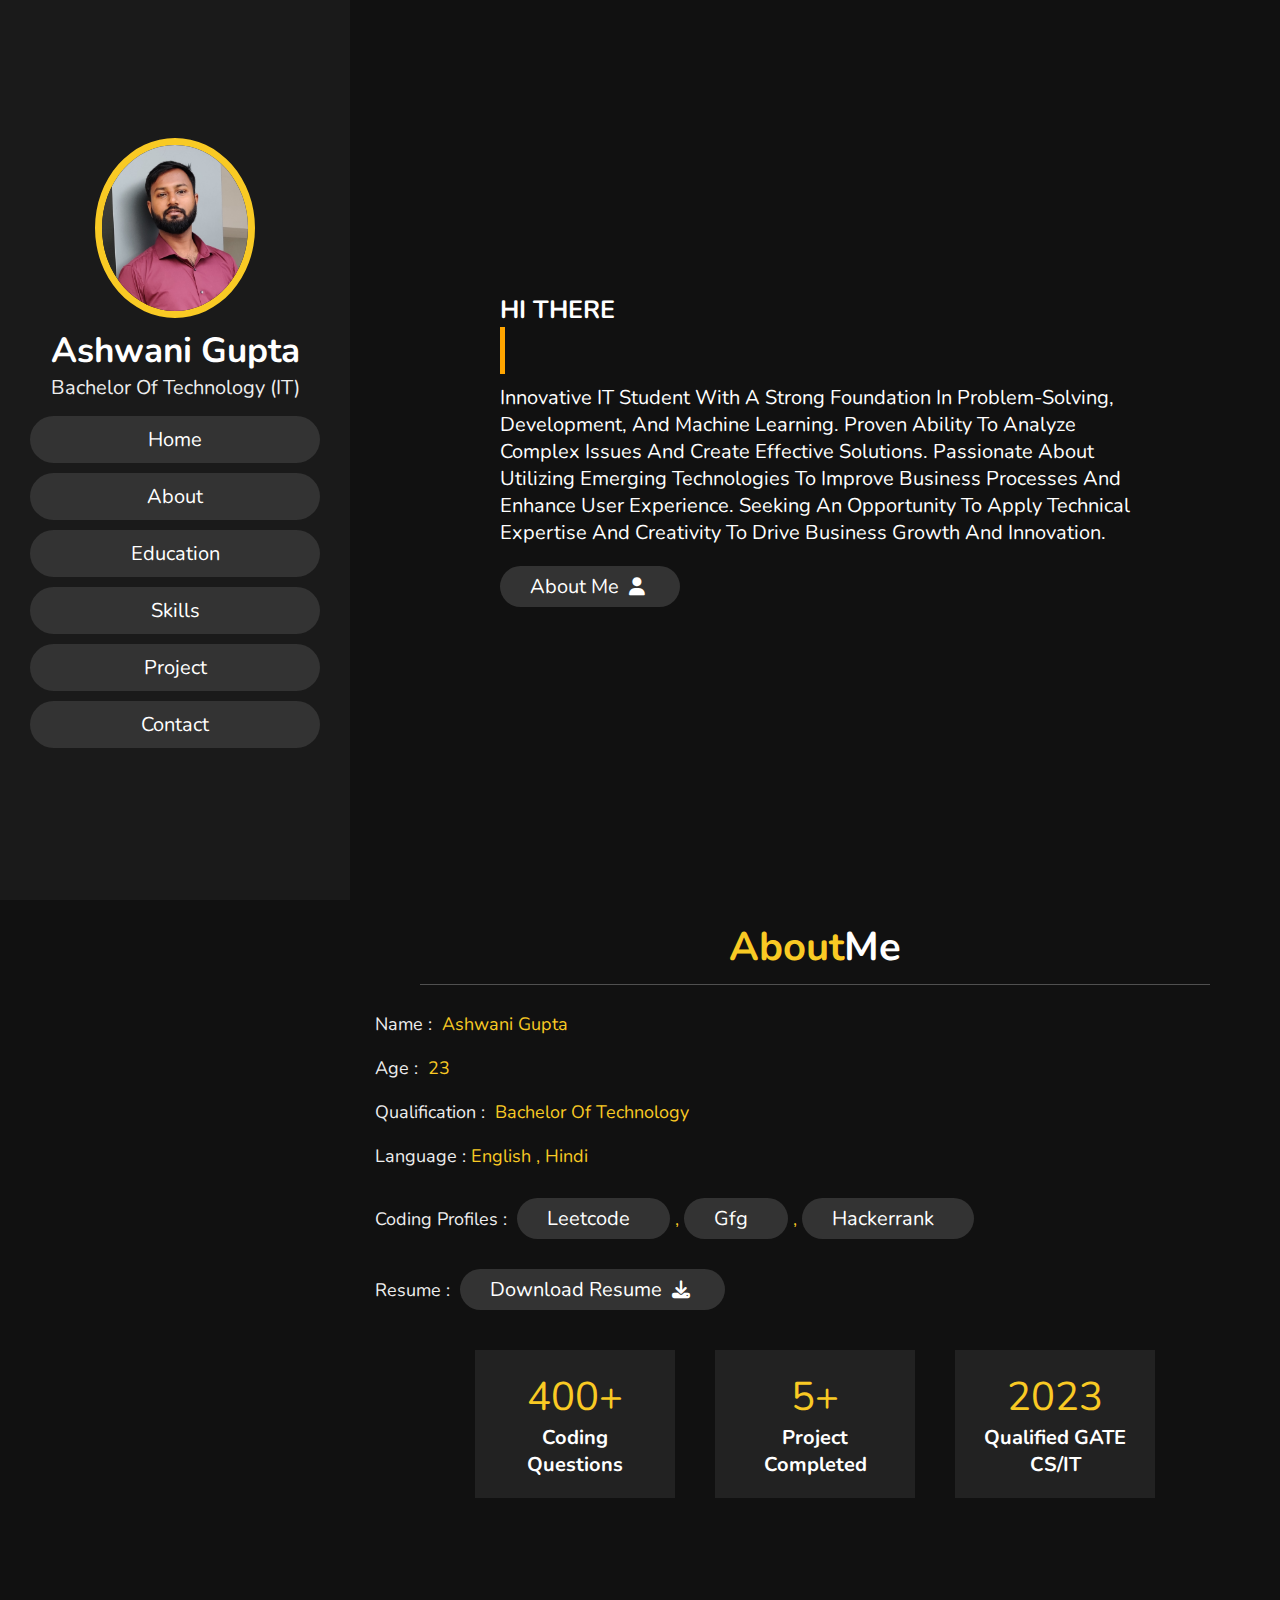
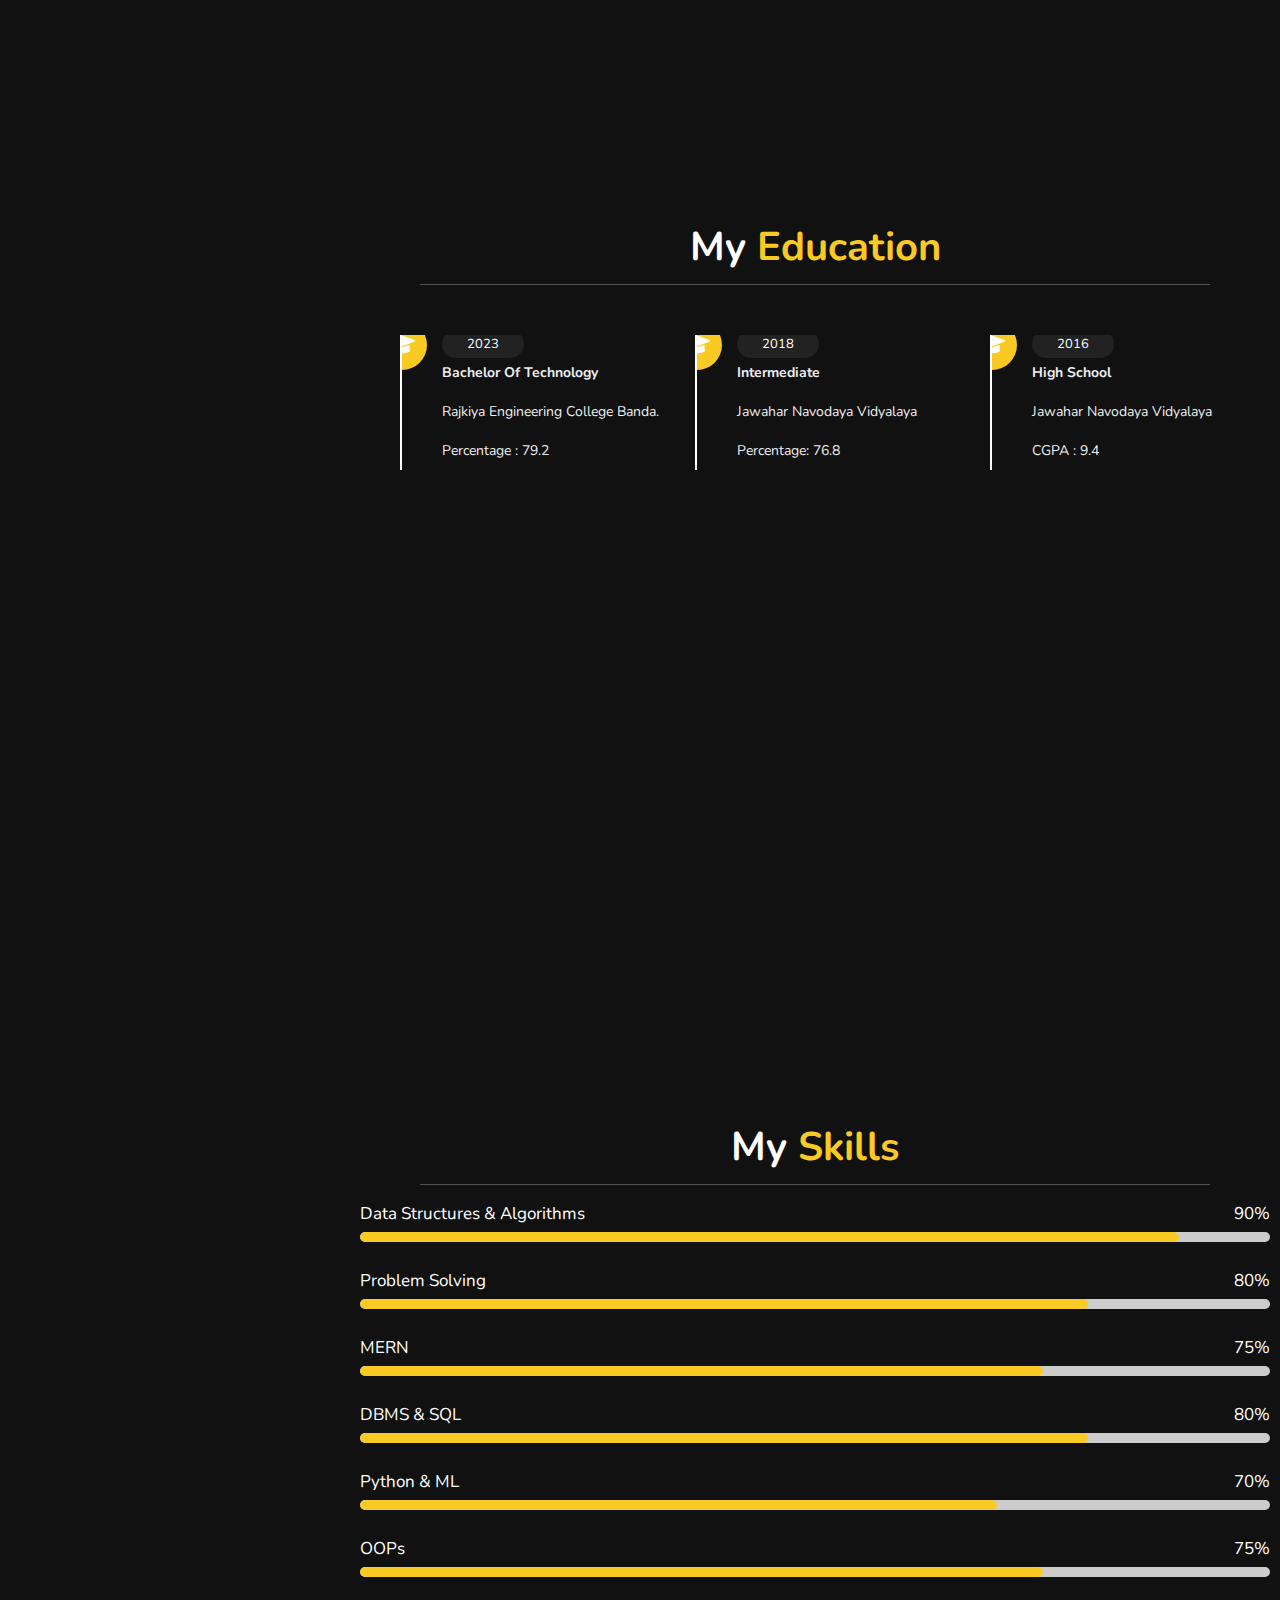
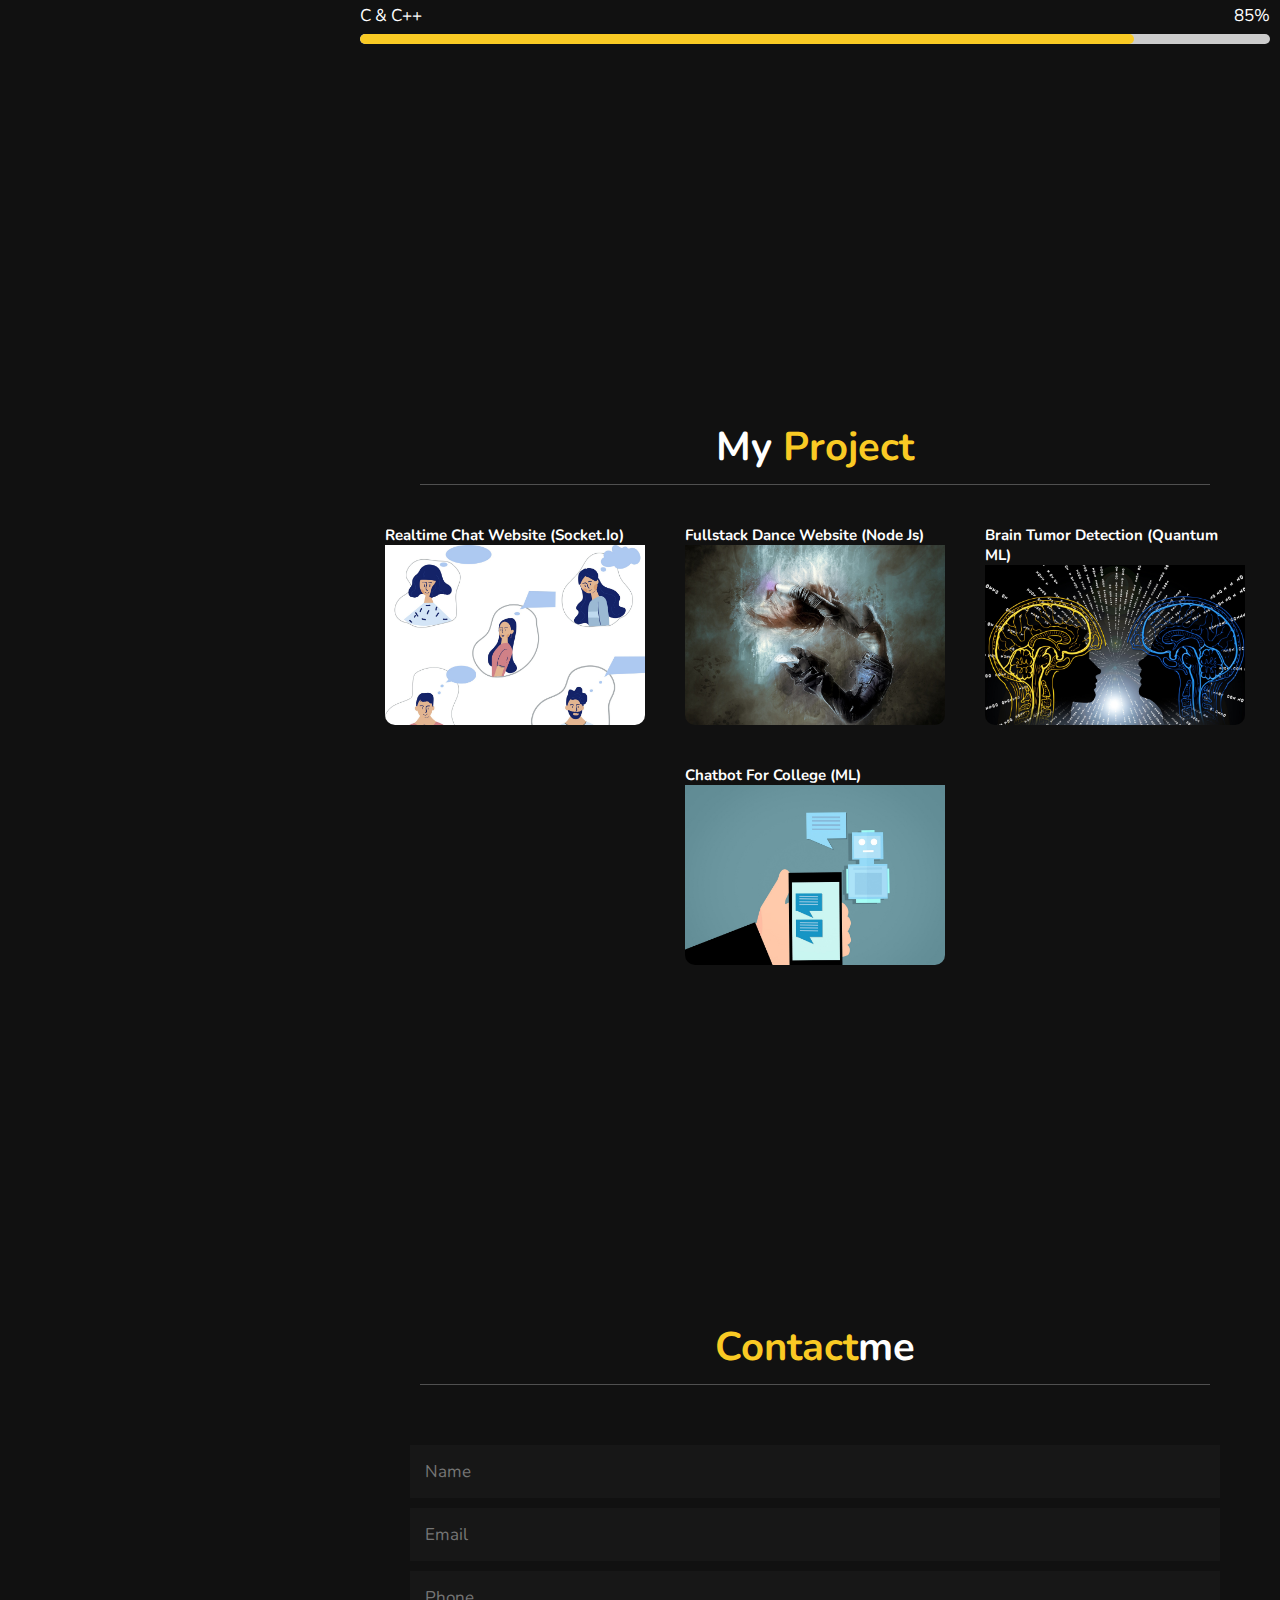
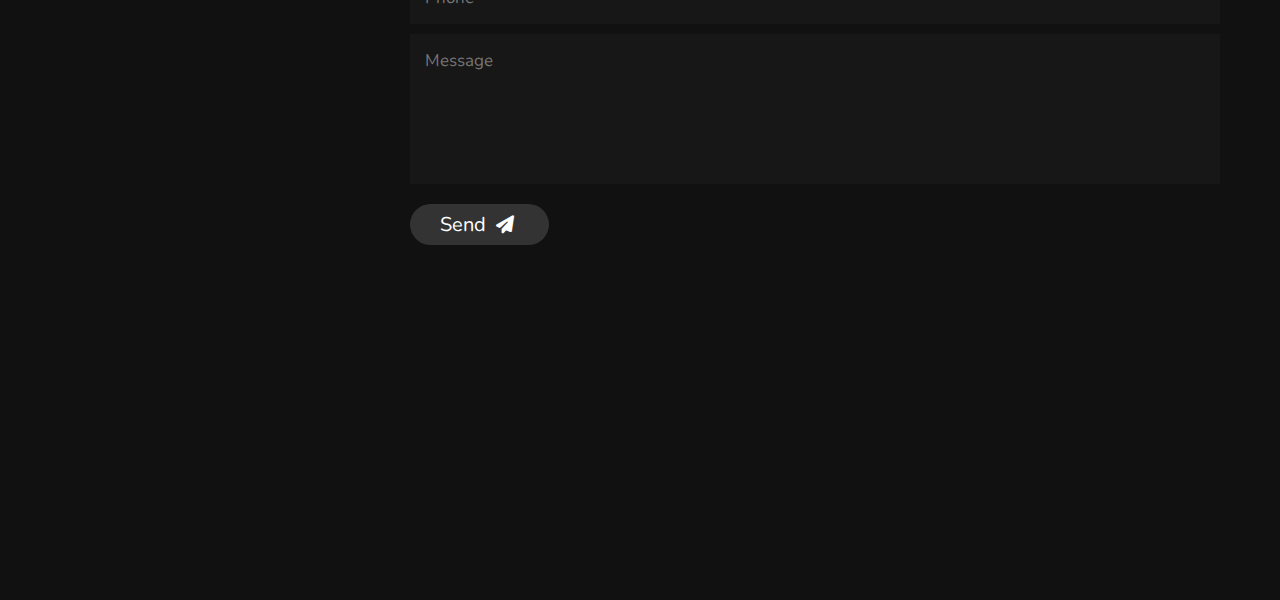
<file: index.html>
<!DOCTYPE html>
<html lang="en">

<head>
    <meta charset="UTF-8">
    <meta http-equiv="X-UA-Compatible" content="IE=edge">
    <meta name="viewport" content="width=device-width, initial-scale=1.0">
    <title>Portfolio</title>
    <!-- font awesome cdn link -->
    <link rel="stylesheet" href="https://cdnjs.cloudflare.com/ajax/libs/font-awesome/6.2.1/css/all.min.css">

    <link rel="stylesheet" href="css/style.css">

</head>

<body>

    <header>
        <div class="user">
            <img src="images/A.jpg" alt="">
            <h3 class="name ">Ashwani Gupta</h3>
            <p class="post">Bachelor of Technology (IT)</p>
        </div>

        <nav class="navbar">
            <ul>

                <li><a href="#home">home</a></li>
                <li><a href="#about">about</a></li>
                <li><a href="#education">education</a></li>
                <li><a href="#skills">skills</a></li>
                <li><a href="#portfolio">project</a></li>
                <li><a href="#contact">contact</a></li>
            </ul>
        </nav>

    </header>
    <div id="menu">
        <!-- <i class="bi bi-menu-button-fill"></i> -->
        <i class="fas fa-bars"></i>

    </div>
    <!-- home section start -->
    <section class="home" id="home">
        <h3>HI THERE</h3>
        <h1 class="typed-out">I'M <span>Ashwani Gupta</span></h1>
        <p>Innovative IT Student with a Strong Foundation in Problem-Solving, Development, and Machine Learning. Proven
            Ability to Analyze Complex Issues and Create Effective Solutions. Passionate About Utilizing Emerging
            Technologies to Improve Business Processes and Enhance User Experience. Seeking an Opportunity to Apply
            Technical Expertise and Creativity to Drive Business Growth and Innovation.</p>

        <a href="#about"><button class="btn">about me <i class="fa fa-user"></i></i></button></button></a>
    </section>
    <!-- home secton ends -->

    <!-- about section start -->

    <section class="about" id="about">
        <h1 class="heading"><span>about</span>Me</h1>
        <div class="row">
            <div class="info">
                <h3> <span>name :</span> Ashwani Gupta</h3>
                <h3> <span>Age :</span> 23</h3>
                <h3> <span>Qualification :</span> Bachelor of Technology</h3>
                <h3> <span>Language :</span>English , Hindi</h3>
                <h3> <span>Coding Profiles :</span> <a href="https://leetcode.com/Ashwani_333/"><button
                            class="btn">Leetcode <i class=" "></i></button></a>
                    , <a href="https://auth.geeksforgeeks.org/user/ashwanigupta9/practice"><button class="btn">gfg <i
                                class=" "></i></button></a> , <a href="https://www.hackerrank.com/ashwanigpt13"><button
                            class="btn">Hackerrank <i class=" "></i></button></a> </h3>


                <h3> <span>Resume :</span> <a
                        href="https://drive.google.com/file/d/13-2pvzvypBoZcTOuKz0zW8qbrzfCTkbH/view?usp=drivesdk"><button
                            class="btn">download resume <i class="fa fa-download"></i></button></a>
                </h3>
            </div>

            <div class="counter">
                <div class="box">
                    <span>400+</span>
                    <h3>Coding Questions</h3>
                </div>
                <div class="box">
                    <span>5+</span>
                    <h3>Project Completed</h3>
                </div>
                <div class="box">
                    <span>2023</span>
                    <h3>Qualified GATE CS/IT</h3>
                </div>
            </div>
        </div>
    </section>
    <!-- about section ends -->

    <!-- education section starts -->
    <section class="education" id="education">
        <h1 class="heading">my <span>education</span></h1>

        <div class="box-container">
            <div class="box">
                <i class="fa fa-graduation-cap"></i>
                <span>2023</span>
                <h3>Bachelor of Technology</h3>
                <p> Rajkiya Engineering College Banda.</p>
                <p>Percentage : 79.2</p>
            </div>
            <div class="box">
                <i class="fa fa-graduation-cap"></i>
                <span>2018</span>
                <h3>Intermediate</h3>
                <p>Jawahar Navodaya Vidyalaya</p>
                <p>Percentage: 76.8</p>
            </div>
            <div class="box">
                <i class="fa fa-graduation-cap"></i>
                <span>2016</span>
                <h3>High School</h3>
                <p>Jawahar Navodaya Vidyalaya</p>
                <p>CGPA : 9.4</p>
            </div>
        </div>

    </section>
    <!-- education section ends -->

    <!-- skills section starts  -->
    <section class="skills" id="skills">
        <h1 class="heading">my <span>Skills</span></h1>


        <div class="row-2">

            <div class="skills">
                <div class="progress">
                    <h3> Data Structures & Algorithms <span> 90% </span> </h3>
                    <div class="bar"> <span></span> </div>
                </div>
                <div class="progress">
                    <h3> Problem Solving <span> 80% </span> </h3>
                    <div class="bar"> <span></span> </div>
                </div>

                <div class="progress">
                    <h3> MERN <span> 75% </span> </h3>
                    <div class="bar"> <span></span> </div>
                </div>

                <div class="progress">
                    <h3> DBMS & SQL <span> 80% </span> </h3>
                    <div class="bar"> <span></span> </div>
                </div>

                <div class="progress">
                    <h3>Python & ML <span> 70% </span> </h3>
                    <div class="bar"> <span></span> </div>
                </div>

                <div class="progress">
                    <h3> OOPs <span> 75% </span> </h3>
                    <div class="bar"> <span></span> </div>
                </div>

                <div class="progress">
                    <h3> C & C++ <span> 85% </span> </h3>
                    <div class="bar"> <span></span> </div>
                </div>

            </div>

    </section>
    <!-- skills section ends  -->
    <!-- portfolio sectiont starts -->
    <section class="portfolio" id="portfolio">
        <h1 class="heading">my <span>Project</span></h1>
        <div class="box-container">

            <div class="box">
                <h2>Realtime chat Website (socket.io)</h2>
                <a href="chatting.html"><img src="images/chatting.jpg" alt=""></a>
                <div class="content">
                    <a href="chatting.html">
                        <div class="text">More -></div>
                    </a>
                </div>
            </div>

            <div class="box">
                <h2>Fullstack Dance Website (Node js)</h2>
                <a href="dance.html"><img src="images/dance.jpg" alt=""></a>
                <div class="content">
                    <a href="dance.html">
                        <div class="text">More -></div>
                    </a>
                </div>

            </div>

            <div class="box">
                <h2>Brain Tumor Detection (Quantum ML) </h2>
                <a href="quantum.html"><img src="images/quantum.jpg" alt=""></a>
                <div class="content">
                    <a href="quantum.html">
                        <div class="text">More -></div>
                    </a>
                </div>
            </div>

            <div class="box">
                <h2>Chatbot for College (ML)</h2>
                <a href="chatbot.html"><img src="images/chatbot.jpg" alt=""></a>
                <div class="content">
                    <a href="chatbot.html">
                        <div class="text">More -></div>
                    </a>
                </div>
            </div>
        </div>
    </section>
    <!-- portfolio sectiont ends -->

    <!-- contact section starts  -->

    <section class="contact" id="contact">
        <h1 class="heading"><span>Contact</span>me</h1>
        <div class="row">
            <div class="content">
                <h3 class="title">Contact Info</h3>
                <div class="info">
                    <h3><i class="fa fa-envolope"></i>ashwanigpt13@gmail.com</h3>
                    <h3><i class="fa fa-phone"></i>+919580216020</h3>
                    <h3><i class="fa fa-phone"></i>+917309865650</h3>
                    <h3><i class="fa fa-map-marker-alt"></i>banda, india - 210201.</h3>
                </div>
            </div>
            <form action="mailto:ashwanigpt1305@gmail.com" method="post" enctype="text/plain">
                <input type="text" placeholder="name" class="box">
                <input type="email" placeholder="email" class="box">
                <input type="phone" placeholder="phone" class="box">
                <textarea name="" id="" cols="30" rows="10" class="box message" placeholder="message"></textarea>
                <button type="submit" class="btn">send <i class="fa fa-paper-plane"></i></button>
            </form>
        </div>
    </section>
    <!-- contact section ends  -->
    <!-- scroll top button  -->
    <a href="#home" class="top">
        <img src="images/scroll-top-img.jpg" alt="scroll top">
    </a>
    <script src="https://cdnjs.cloudflare.com/ajax/libs/jquery/3.6.3/jquery.min.js"></script>
    <script src="js/script.js"></script>
</body>

</html>
</file>
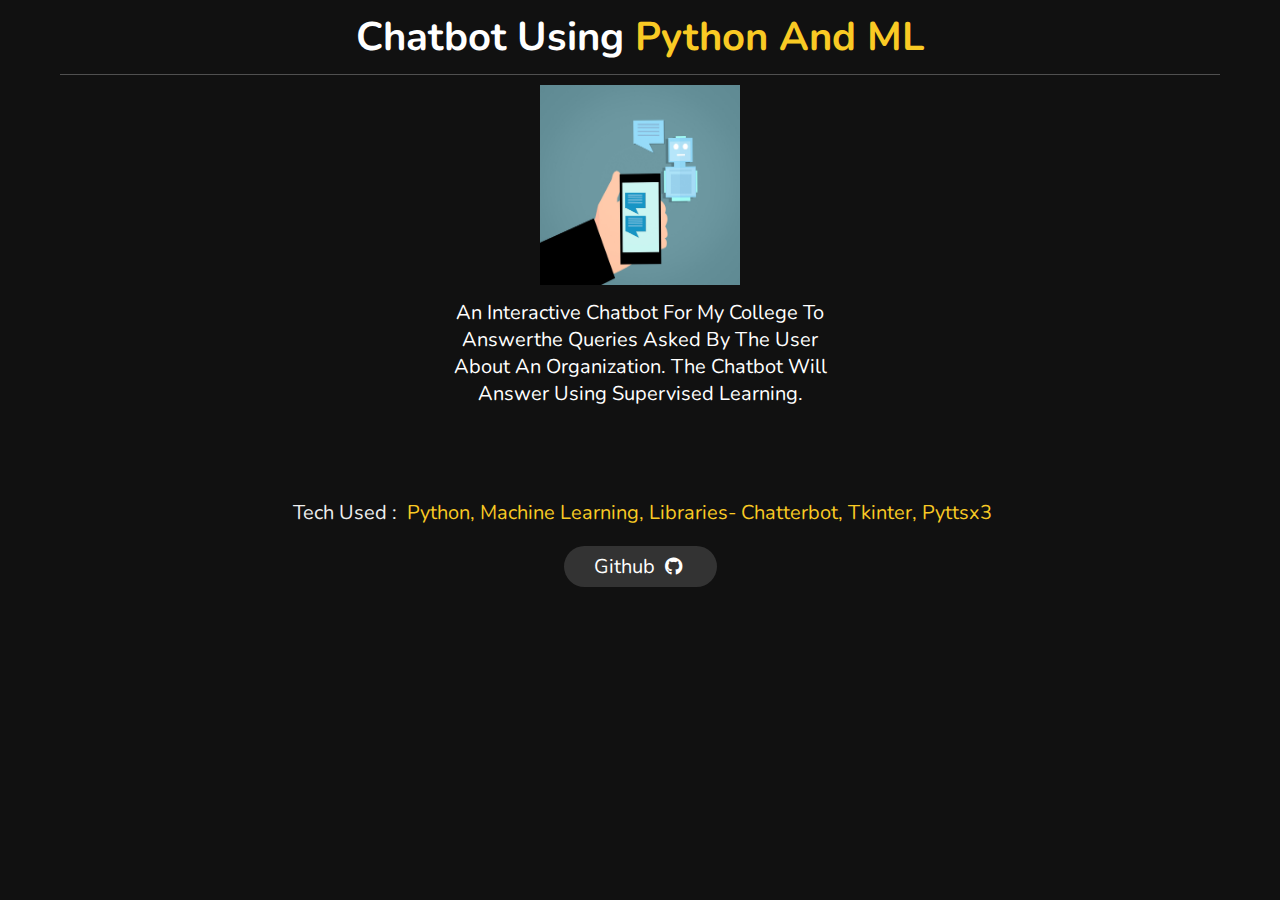
<file: chatbot.html>
<!DOCTYPE html>
<html lang="en">

<head>
    <meta charset="UTF-8">
    <meta http-equiv="X-UA-Compatible" content="IE=edge">
    <meta name="viewport" content="width=device-width, initial-scale=1.0">
    <title>Random chatting Web App</title>

    <link rel="stylesheet" href="https://cdnjs.cloudflare.com/ajax/libs/font-awesome/6.2.1/css/all.min.css">

    <link rel="stylesheet" href="css/chatting.css">
</head>

<body>
    <h1 class="heading">Chatbot using <span>Python and ML</span></h1>
    <div class="container">
        <div class="img-box">
            <img src="images/chatbot.jpg" alt="">
        </div>
        <div class="para">
            <p>An interactive chatbot for my college to answerthe queries asked by the
                user about an organization. The Chatbot will answer using Supervised
                Learning.</p>
            <h3> <span>Tech used :</span> Python, Machine Learning, Libraries- chatterbot, tkinter, pyttsx3</h3>
        </div>
        <div class="btn-box">
      
            <a href="https://github.com/ashwanigpt13/Chatbot"><button class="btn">Github <i class="fab fa-github"></i></button></a>
        </div>
    </div>
</body>

</html>
</file>
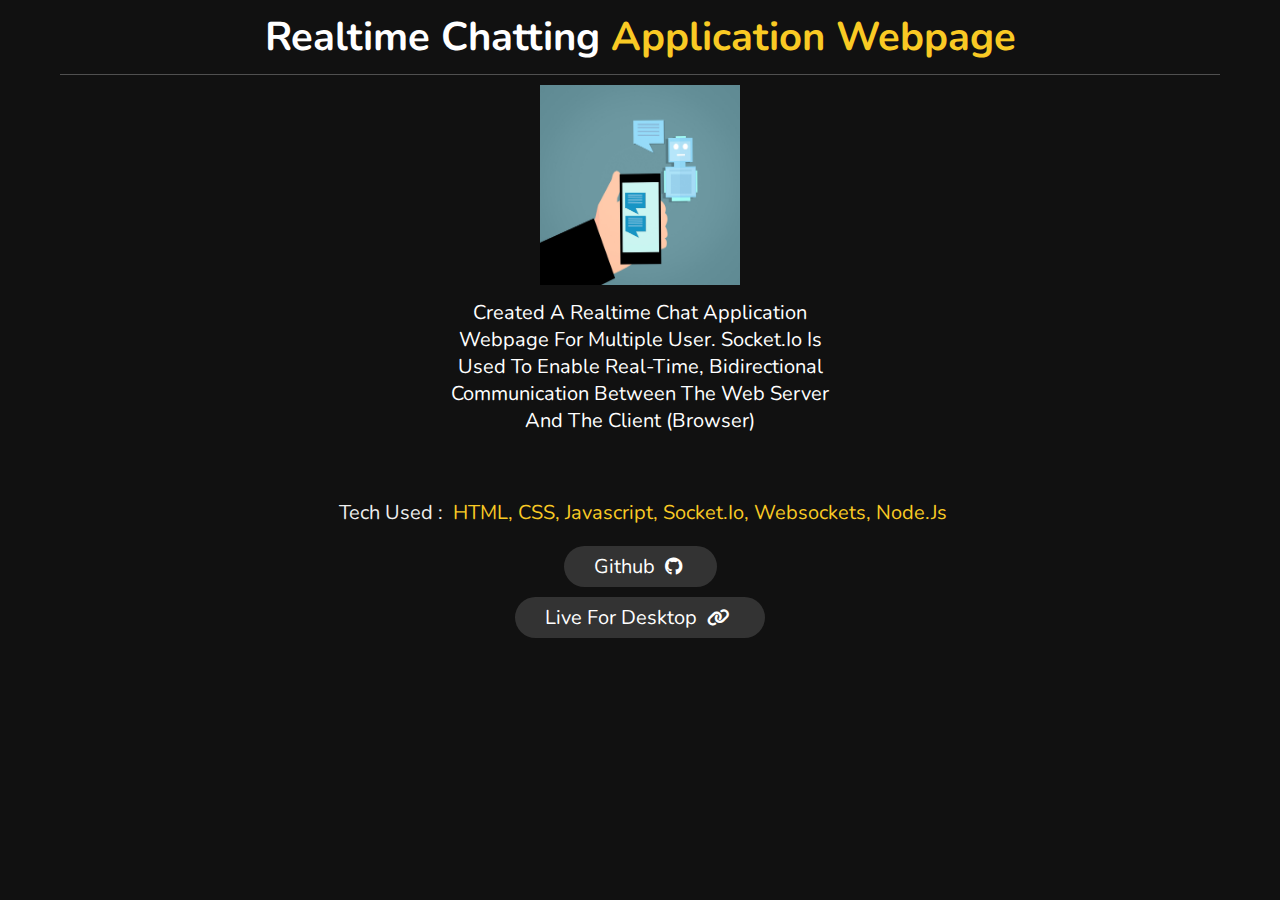
<file: chatting.html>
<!DOCTYPE html>
<html lang="en">

<head>
    <meta charset="UTF-8">
    <meta http-equiv="X-UA-Compatible" content="IE=edge">
    <meta name="viewport" content="width=device-width, initial-scale=1.0">
    <title>Random chatting Web App</title>

    <link rel="stylesheet" href="https://cdnjs.cloudflare.com/ajax/libs/font-awesome/6.2.1/css/all.min.css">

    <link rel="stylesheet" href="css/chatting.css">
</head>

<body>
    <h1 class="heading">Realtime Chatting<span> Application Webpage</span></h1>
    <div class="container">
        <div class="img-box">
            <img src="images/chatbot.jpg" alt="">
        </div>
        <div class="para">
            <p>Created a Realtime Chat Application Webpage for multiple user. Socket.io is used to enable real-time, bidirectional communication between the web server and the client (Browser)</p>
            <h3> <span>Tech used :</span> HTML, CSS, javascript, socket.io, Websockets, Node.js</h3>
        </div>
        <div class="btn-box">
      
            <a href="https://github.com/ashwanigpt13/Realtime-chatting-Application-Webpage"><button class="btn">Github <i class="fab fa-github"></i></button></a>
        </div>
        <div class="btn-box">
      
            <a href="https://spontaneous-taffy-8ef652.netlify.app/"><button class="btn">Live for Desktop <i class="fa fa-link"></i></button></a>
        </div>
    </div>
</body>

</html>
</file>
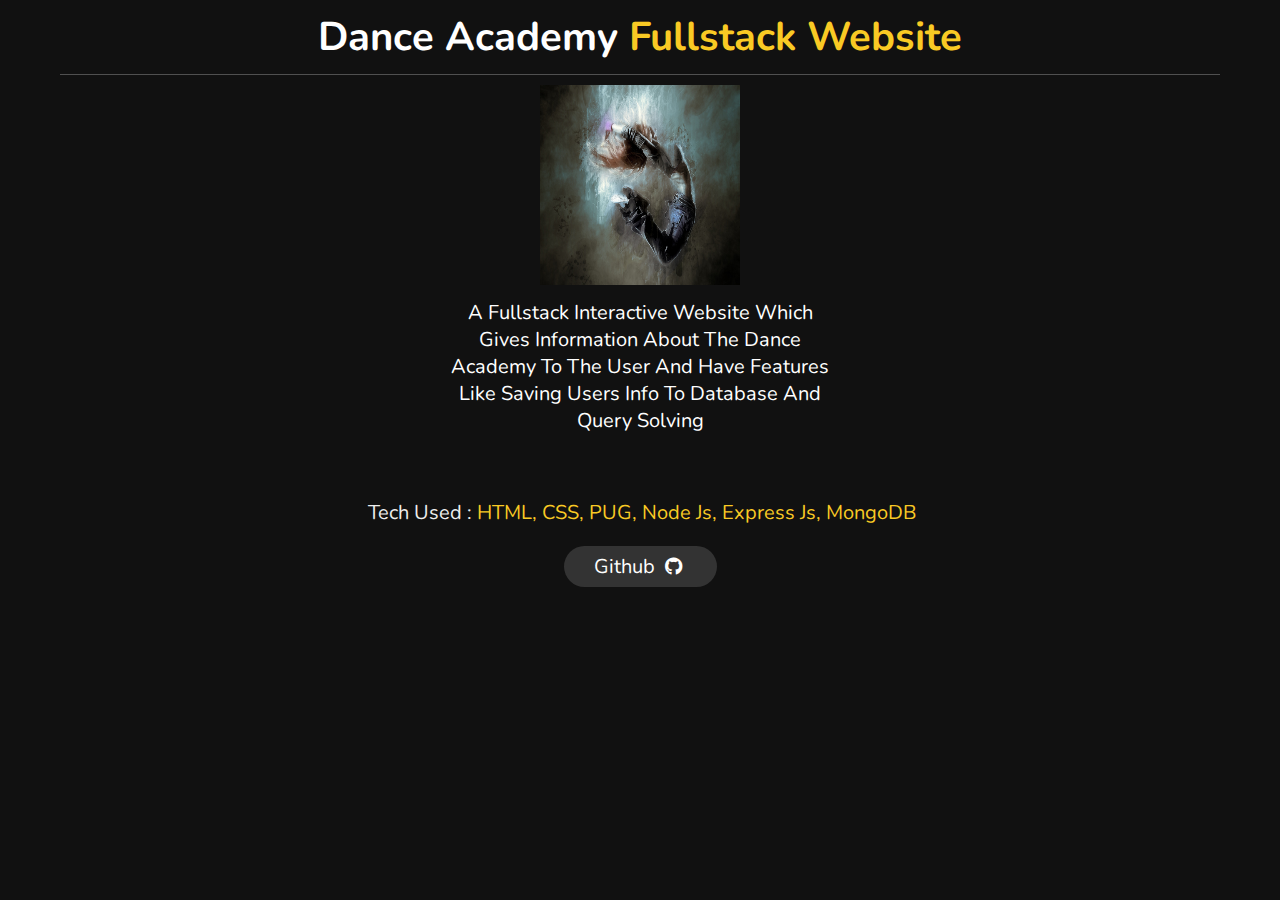
<file: dance.html>
<!DOCTYPE html>
<html lang="en">

<head>
    <meta charset="UTF-8">
    <meta http-equiv="X-UA-Compatible" content="IE=edge">
    <meta name="viewport" content="width=device-width, initial-scale=1.0">
    <title>Random chatting Web App</title>

    <link rel="stylesheet" href="https://cdnjs.cloudflare.com/ajax/libs/font-awesome/6.2.1/css/all.min.css">

    <link rel="stylesheet" href="css/chatting.css">
</head>

<body>
    <h1 class="heading">Dance Academy <span>Fullstack Website</span></h1>
    <div class="container">
        <div class="img-box">
            <img src="images/dance.jpg" alt="">
        </div>
        <div class="para">
            <p>A fullstack interactive website which gives information about the dance academy to the user and have features like
                saving users info to database and Query Solving</p>
            <h3> <span>Tech used :</span>HTML, CSS, PUG, Node Js, Express js, MongoDB</h3>
        </div>
        <div class="btn-box">
      
            <a href="https://github.com/ashwanigpt13/Dance-Website"><button class="btn">Github <i class="fab fa-github"></i></button></a>
        </div>
    </div>
</body>

</html>
</file>
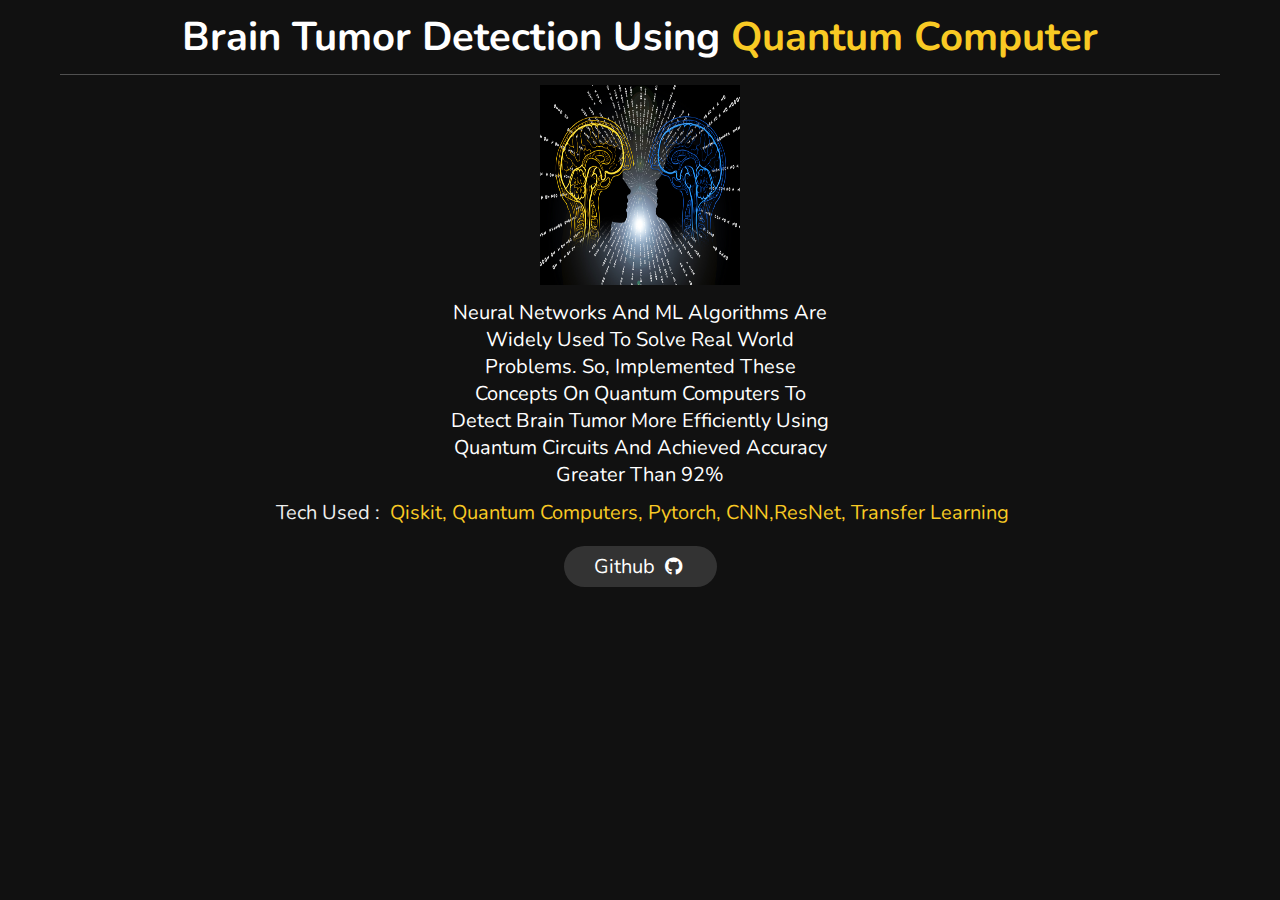
<file: quantum.html>
<!DOCTYPE html>
<html lang="en">

<head>
    <meta charset="UTF-8">
    <meta http-equiv="X-UA-Compatible" content="IE=edge">
    <meta name="viewport" content="width=device-width, initial-scale=1.0">
    <title>Random chatting Web App</title>

    <link rel="stylesheet" href="https://cdnjs.cloudflare.com/ajax/libs/font-awesome/6.2.1/css/all.min.css">

    <link rel="stylesheet" href="css/chatting.css">
</head>

<body>
    <h1 class="heading">Brain Tumor Detection using <span> Quantum Computer</span></h1>
    <div class="container">
        <div class="img-box">
            <img src="images/quantum.jpg" alt="">
        </div>
        <div class="para">
            <p>Neural networks and ML algorithms are widely used to solve real world
                problems. So, implemented these concepts on quantum computers to detect
                brain tumor more efficiently using Quantum Circuits and achieved accuracy greater than 92% </p>
            <h3> <span>Tech used :</span> Qiskit, Quantum Computers, Pytorch, CNN,ResNet, Transfer Learning</h3>
        </div>
        <div class="btn-box">
      
            <a href="https://github.com/ashwanigpt13/Final-year-Project"><button class="btn">Github <i class="fab fa-github"></i></button></a>
        </div>
    </div>
</body>

</html>
</file>
<file: css/style.css>
@import url('https://fonts.googleapis.com/css2?family=Nunito:wght@200;300;400;600&display=swap');

:root{
    --yellow:#f9ca24;
}
*{
    font-family: 'Nunito', sans-serif;
    margin: 0; 
    padding: 0;
    box-sizing: border-box;
    text-decoration: none;
    outline: none;
    border: none;
    text-transform: capitalize;
    transition: all .2s linear;
}

*::selection{
    background: var(--yellow);
    color:#333;
}

html{
    font-size: 62.5%;
    overflow-x: hidden;

}
html::-webkit-scrollbar{
    width:1.4rem;
}

html::-webkit-scrollbar-track{
    background:#222;
}

html::-webkit-scrollbar-thumb{
    background:var(--yellow);
}

body{
    background: #111;
    overflow-x: hidden;
    padding-left: 35rem;
}
section{
    min-height: 100vh;
    padding: 1rem;
}
.btn{
    padding: .7rem 3rem;
    background: #333;
    color: #fff;
    cursor: pointer;
    margin-top: 1rem;
    font-size: 2rem;
    border-radius: 5rem;
  
}
.btn i{
    padding: 0 .5rem;
    font-size: 1.8rem;
}
.btn:hover{
    background-color: var(--yellow);
}
.heading{
    text-align: center;
    margin: 0 6rem;
    font-size: 4rem;
    padding: 1rem;
    border-bottom: .1rem solid #fff4;
    color: #fff;
}
.heading span{
    color: var(--yellow);
}
header{
    position:fixed;
    top: 0; left: 0;
    z-index: 1000;
    height: 100%;
    width: 35rem;
    background: #1a1a1a;
    display: flex;
    align-items:center;
    justify-content: center;
    flex-flow: column;
    text-align: center;
}
header .user img{
    height:18rem;
    width: 16rem;
    border-radius: 50%;
    object-fit: cover;
    margin-bottom: .5rem;
    border: .7rem solid var(--yellow);
}
header .user .name{
    font-size: 3.5rem;
    color: #fff;
}
header .user .post{
    font-size: 2rem;
    color: #eee;
}

header .navbar{
    width: 100%;
}

header .navbar ul{
    list-style: none;
    padding: .5rem 3rem;
}

header .navbar ul li a{
     display: block;
     padding: 1rem;
     margin: 1rem 0;
     background: #333;
     color: #fff;
     font-size: 2rem;
     border-radius: 5rem;
}

header .navbar ul li a:hover{
    background: var(--yellow);
}

#menu{
    position: fixed;
    top: 2rem; right: 2rem;
    background:grey;
    color: white;
    cursor: pointer;
    font-size: 2.5rem;
    padding:1rem 1.5rem;
    z-index: 1000;
    display: none;
}
.home{
    display: flex;
    justify-content: center;
    flex-flow: column;
    padding: 0 15rem;
} 
.home h3{
    font-size: 2.5rem;
    color: #fff;
}

.home h1{
    font-size: 3.5rem;
    color: #fff;
}
.home h1 span{
    color: var(--yellow);
}
.home p{
    font-size: 2rem;
    color: #fff;
    padding: 1rem 0;
}
.about .row{
    display: flex;
    align-items: center;
    justify-content: center;
    flex-wrap: wrap;
    padding: .7rem 0;
}
.about .row .info{
    flex: 1 1 48rem;
    padding: 1rem 1rem;
    padding-left: 6rems;
}
.about .row .info h3{
    font-size: 1.8rem;
    color: var(--yellow);
    padding: 1rem 0;
    font-weight: normal;
}
.about .row .info h3 span{
    color: #eee;
    padding: 0 .5rem;
}
.about .row .counter{
    flex: 1 1 48rem;
    display: flex; 
    justify-content: center;
    flex-wrap: wrap;
}

.about .row .counter .box{
    width: 20rem;
    background: #222;
    text-align: center;
    padding: 2rem;
    margin: 2rem;
}
.about .row .counter .box span{
  font-size: 4rem;
  color: var(--yellow);  
}
.about .row .counter .box h3{
  font-size: 2rem;
  color: #fff;  
}

.education .box-container{
    display: flex;
    align-items: center;
    justify-content: space-between;
    flex-wrap: wrap;
    padding: 1rem 0;
    padding-left: 3rem;
}
.education .box-container .box{
    width: 27rem;
    margin: 4rem 1rem;
    padding-left: 4rem;
    border-left: .2rem solid #fff;
    position: relative;
}

.education .box-container .box span{
    font-size: 1.3rem;
    background: #222;
    color: #fff;
    border-radius: 5rem;
    padding: .5rem 2.5rem;
}

.education .box-container .box h3{
    font-size: 2rem;
    color: #fff;
    padding-top: 1.5rem;
}
.education .box-container .box h3{
    font-size: 1.4rem;
    color: #eee;
    padding: 1rem 0;
}
.education .box-container .box p{
    font-size: 1.4rem;
    color: #eee;
    padding: 1rem 0;
}
.education .box-container .box i{
    position: absolute;
    top: -1.5rem; left: -2.5rem;
    height: 5rem;
    width: 5rem;
    border-radius: 50%;
    line-height: 5rem;
    text-align: center;
    font-size: 2rem;
    color: #fff;
    background: var(--yellow);

}
.portfolio .box-container{
    display: flex;
    align-items: center;
    justify-content: center;
    flex-wrap: wrap;
    padding: 2rem 0;
}
.portfolio .box-container .box{
    height: 20rem;
    width: 26rem;
    border-radius: 1rem;
    margin: 2rem;
    overflow: hidden;
    cursor: pointer;
}
.portfolio .box-container .box img{
    height: 100%;
    width: 100%;
    object-fit: cover;
}

.portfolio .box-container .box:hover img{
    transform: scale(1.2);
}
.more img{
    height: 10px;
    z-index: 100;
}
.box h2{
    font-size: 1.5rem;
    color: #fff;  
  }
.contact .row{
    display: flex;
    align-items: center;
    justify-content: center;
    flex-wrap: wrap;
}
.contact .row .content{
    flex:1 1 30rem;
    padding:4rem;
    padding-bottom: 0;
    margin-left: -500px;
}
.contact .row form{
    flex:1 1 45rem;
    padding:2rem;
    margin:2rem;
    margin-bottom: 4rem;
}
.contact .row form .box{
    padding:1.5rem;
    margin:1rem 0;
    background: #3333;
    color: #fff;
    text-transform: none;
    font-size: 1.7rem;
    width:100%;
}
.contact .row form .box::placeholder{
    text-transform: capitalize;
}

.contact .row form .message{
    height: 15rem;
    resize: none;
}
.contact .row .content .title{
    text-transform: uppercase;
    color: #fff;
    font-size: 3rem;
    padding-bottom: 2rem;
}
.contact .row .content .info h3{
    display: flex;
    align-items: center;
    font-size: 2rem;
    color: #eee;
    padding: 1rem 0;
    font-weight: normal;
}
.contact .row .content .info h3 i{
    padding-right: 1rem;
    color: var(--yellow);
}
.contact .row form{
    margin: 3rem;
}
.top{
    position: fixed;
    bottom: 7.5rem; right: 2rem;
    z-index: 100;
    display: none;
}
.image-box{
    z-index: -1;
}
.read{
    z-index: 10;
}

.typed-out {
    overflow: hidden;
    border-right: .15em solid orange;
    font-size: 1.6rem;
    width: 0;
  }
  @keyframes typing {
    from { width: 0 }
    to { width: 100% }
  }
  .typed-out{
    overflow: hidden;
    border-right: .15em solid orange;
    white-space: nowrap;
    font-size: 1.6rem;
    width: 0;
    animation: typing 3s forwards;
}



/* media queries*/

@media (max-width:1200px) {

    html{
        font-size: 55%;
    }
    .home{
        padding: 1rem 4rem;
    }
}

@media (max-width:991px) {

    header{
        left:-120%;
    }
    #menu{
        display: block;
    }
    
    header.toggle{
        left:0%; 
    }

    body{
        padding: 0;
    }
    
}
@media(max-width:768px){
    html{
        font-size: 50%;
    }
}

@media(max-width:400px)
{
    header{
        width: 100vw;
    }
    .heading{
      margin: 0 3rem;   
    }
    .about .row .counter .box{
        width:100%;
    }
    .education .box-container .box{
        width: 100%;
    }
    .portfolio .box-container .box{
        width: 100%;
    }
}

/* ==================================skills bar css=============================== */
.skills .row-2{
    display: flex;
    flex-wrap: wrap;
    gap:1.5rem;
    align-items: center;
    color: white;
}

.skills .row-2 .skills{
    flex:1 1 40rem;
}

.skills .row-2 .skills .progress{
    padding:1rem 0;
}

.skills .row-2 .skills .progress h3{
    display: flex;
    justify-content: space-between;
    padding:.7rem 0;
    font-size: 1.7rem;
    color:#fff;
    font-weight: 400;
}

.skills .row-2 .skills .progress .bar{
    width:100%;
    background:#ccc;
    overflow:hidden;
    height:1rem;
    border-radius: 50rem;
}

.skills .row-2 .skills .progress .bar span{
    display:block;
    height:100%;
    background:var(--yellow);
    border-radius: 50rem;
}

.skills  .row-2 .skills .progress:nth-child(1) .bar span{
    width:90%;
}

.skills .row-2 .skills .progress:nth-child(2) .bar span{
    width:80%;
}

.skills .row-2 .skills .progress:nth-child(3) .bar span{
    width:75%;
}

.skills .row-2 .skills .progress:nth-child(4) .bar span{
    width:80%;
}
.skills .row-2 .skills .progress:nth-child(5) .bar span{
    width:70%;
}
.skills .row-2 .skills .progress:nth-child(6) .bar span{
    width:75%;
}
.skills .row-2 .skills .progress:nth-child(7) .bar span{
    width:85%;
}

.row-2 .box-container{
    /* flex:1 1 40rem; */
    /* display: flex; */
    flex-wrap: wrap;
    gap:1.5rem;
}

.skills .row-2 .box-container .box{
    /* flex:1 1 15rem; */
    /* background:#fff; */
    padding:2rem;
    border-radius: .5rem;
    box-shadow: 0 .5rem 1rem rgba(0,0,0,.1);
}

.skills .row-2 .box-container .box h3{
    color:var(--main-color);
    font-size: 3rem;
}

.skills .row-2 .box-container .box p{
    color:#666;
    font-size: 1.7rem;
    padding-top: .5rem;
}

/* ==================More info Hover text====================== */
.box {
    position: relative;
    padding: 0;
    width: 300px;
    display: block;
    cursor: pointer;
    overflow: hidden;
  }
  
  .content {
    opacity: 0;
    font-size: 3rem;
    font-family: 'Nunito', sans-serif;
    font-weight: bold;
    position: absolute;
    top: 0;
    left: 0;
    color: var(--yellow);
    background-color: rgba(200, 200, 200, 0.5);
    width: 26rem;
    height: 100%;
    -webkit-transition: all 400ms ease-out;
    -moz-transition: all 400ms ease-out;
    -o-transition: all 400ms ease-out;
    -ms-transition: all 400ms ease-out;
    transition: all 400ms ease-out;
    text-align: center;
  }
  .box .content .text a{
    color: var(--yellow);
  }
  
  .box .content:hover {
    opacity: 1;
  }
  
  .box .content .text {
    height: 100%;
    opacity: 1;
    transition-delay: 0s;
    transition-duration: 0.4s;
  }
  
  .box .content:hover .text {
    opacity: 1;
    transform: translateY(80px);
    -webkit-transform: translateY(80px);
  }
</file>
<file: css/chatting.css>
@import url('https://fonts.googleapis.com/css2?family=Nunito:wght@200;300;400;600&display=swap');

:root{
    --yellow:#f9ca24;
}
*{
    font-family: 'Nunito', sans-serif;
    margin: 0; 
    padding: 0;
    box-sizing: border-box;
    text-decoration: none;
    outline: none;
    border: none;
    text-transform: capitalize;
    transition: all .2s linear;
}

*::selection{
    background: var(--yellow);
    color:#333;
}

html{
    font-size: 62.5%;
    overflow-x: hidden;

}
html::-webkit-scrollbar{
    width:1.4rem;
}

html::-webkit-scrollbar-track{
    background:#222;
}

html::-webkit-scrollbar-thumb{
    background:var(--yellow);
}

body{
    background: #111;
    overflow-x: hidden;
    
}
.heading{
    text-align: center;
    margin: 0 6rem;
    font-size: 4rem;
    padding: 1rem;
    border-bottom: .1rem solid #fff4;
    color: #fff;
}
.heading span{
    color: var(--yellow);
}
.container{
    display: flex;
    flex-direction: column;
    justify-content: center;
    align-items: center;
    margin: 10px;
}
.img-box img{
    height: 200px;
    width: 200px;
}
.para{
    display: flex;
    flex-direction: column;
    justify-content: center;
    align-items: center;
    padding-left: 20px;
    padding-right: 20px;
}
.para p{
    width: 400px;
    height: 200px;
    font-size: 2rem;
    color: #fff;
    padding: 1rem 1rem;
    text-align: center;
}
 .para h3{
    font-size: 2rem;
    color: var(--yellow);
    padding: 1rem 0;
    font-weight: normal;
}
.para h3 span{
    color: #eee;
    padding: 0 .5rem;
}
.btn-box{
    display: flex;
    flex-direction: row;
    width: 400px;
    justify-content: center;
}
.btn{
    padding: .7rem 3rem;
    background: #333;
    color: #fff;
    cursor: pointer;
    margin-top: 1rem;
    font-size: 2rem;
    border-radius: 5rem;
  
}
.btn i{
    padding: 0 .5rem;
    font-size: 1.8rem;
}
.btn:hover{
    background-color: var(--yellow);
}

@media(max-width:400px)
{
    header{
        width: 100vw;
    }
    .heading{
      margin: 0 3rem;   
    }
    .para p{
        width: 100%;
    }
    .para h3{
        padding-top: 5rem;
    }
}
</file>
